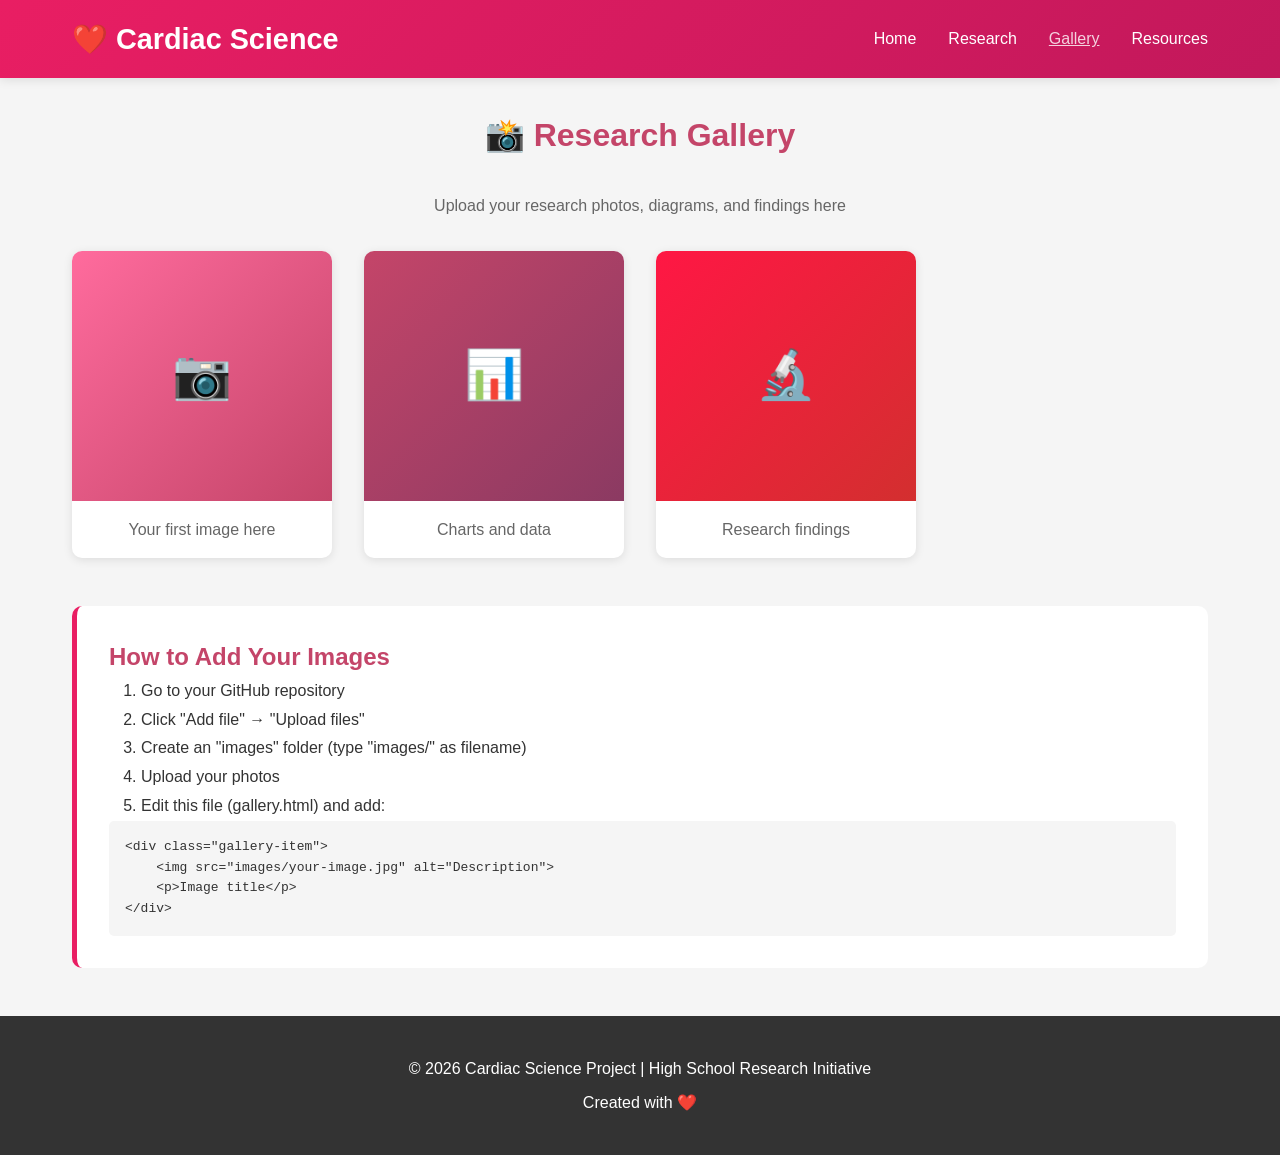
<file: gallery.html>
<!DOCTYPE html>
<html lang="en">
<head>
    <meta charset="UTF-8">
    <meta name="viewport" content="width=device-width, initial-scale=1.0">
    <title>Gallery - Cardiac Science Project</title>
    <link rel="stylesheet" href="styles.css">
</head>
<body>
    <nav class="navbar">
        <div class="nav-container">
            <div class="logo">❤️ Cardiac Science</div>
            <ul class="nav-links">
                <li><a href="index.html">Home</a></li>
                <li><a href="research.html">Research</a></li>
                <li><a href="gallery.html" class="active">Gallery</a></li>
                <li><a href="resources.html">Resources</a></li>
            </ul>
        </div>
    </nav>

    <div class="gallery-container">
        <h1>📸 Research Gallery</h1>
        <p style="text-align: center; margin-bottom: 2rem; color: #666;">Upload your research photos, diagrams, and findings here</p>
        
        <div class="gallery-grid">
            <div class="gallery-item">
                <div style="background: linear-gradient(135deg, #FF6B9D, #C44569); height: 250px; display: flex; align-items: center; justify-content: center;">
                    <p style="color: white; font-size: 3rem;">📷</p>
                </div>
                <p>Your first image here</p>
            </div>
            
            <div class="gallery-item">
                <div style="background: linear-gradient(135deg, #C44569, #8B3A62); height: 250px; display: flex; align-items: center; justify-content: center;">
                    <p style="color: white; font-size: 3rem;">📊</p>
                </div>
                <p>Charts and data</p>
            </div>
            
            <div class="gallery-item">
                <div style="background: linear-gradient(135deg, #FF1744, #D32F2F); height: 250px; display: flex; align-items: center; justify-content: center;">
                    <p style="color: white; font-size: 3rem;">🔬</p>
                </div>
                <p>Research findings</p>
            </div>
        </div>
        
        <div style="background: white; padding: 2rem; margin-top: 3rem; border-radius: 10px; border-left: 5px solid #E91E63;">
            <h2 style="color: #C44569;">How to Add Your Images</h2>
            <ol style="margin-left: 2rem; line-height: 1.8;">
                <li>Go to your GitHub repository</li>
                <li>Click "Add file" → "Upload files"</li>
                <li>Create an "images" folder (type "images/" as filename)</li>
                <li>Upload your photos</li>
                <li>Edit this file (gallery.html) and add:</li>
            </ol>
            <pre style="background: #f5f5f5; padding: 1rem; border-radius: 5px; overflow-x: auto;"><code>&lt;div class="gallery-item"&gt;
    &lt;img src="images/your-image.jpg" alt="Description"&gt;
    &lt;p&gt;Image title&lt;/p&gt;
&lt;/div&gt;</code></pre>
        </div>
    </div>

    <footer>
        <p>&copy; 2026 Cardiac Science Project | High School Research Initiative</p>
        <p>Created with ❤️</p>
    </footer>
</body>
</html>
</file>
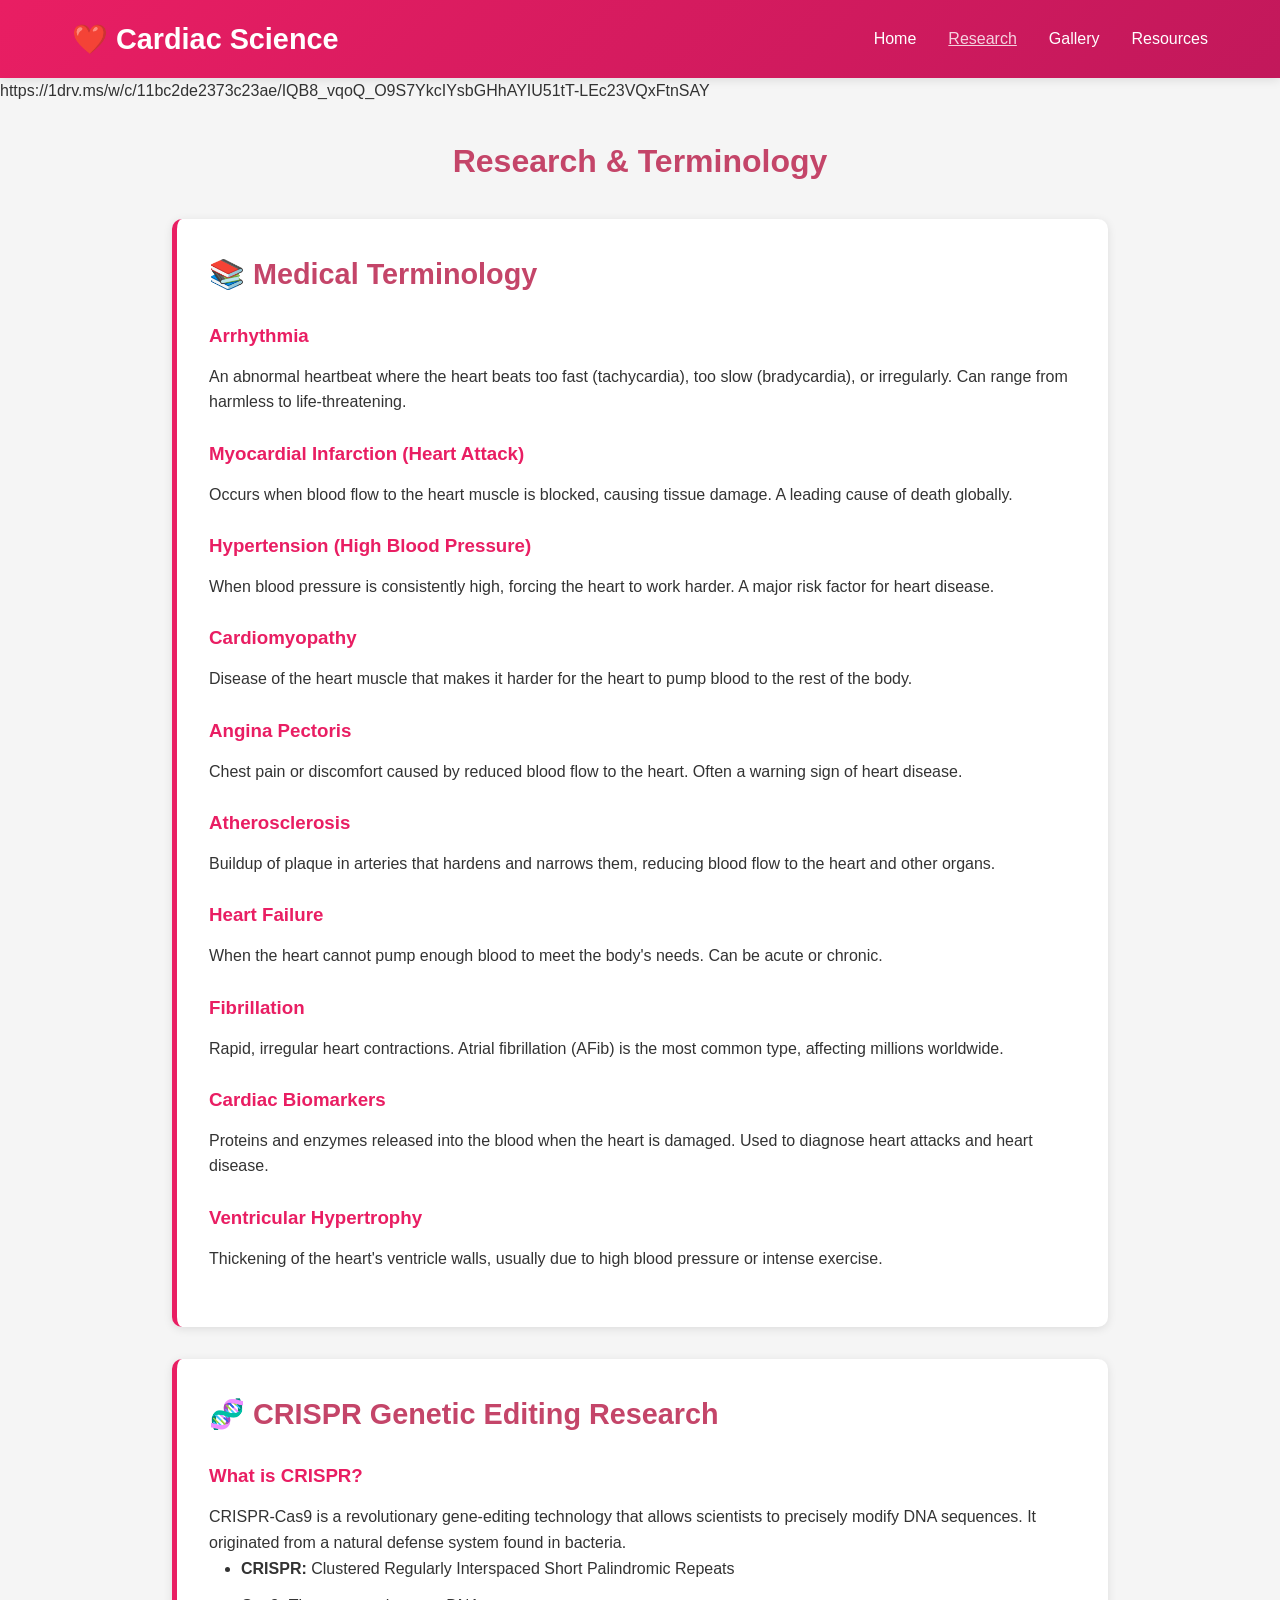
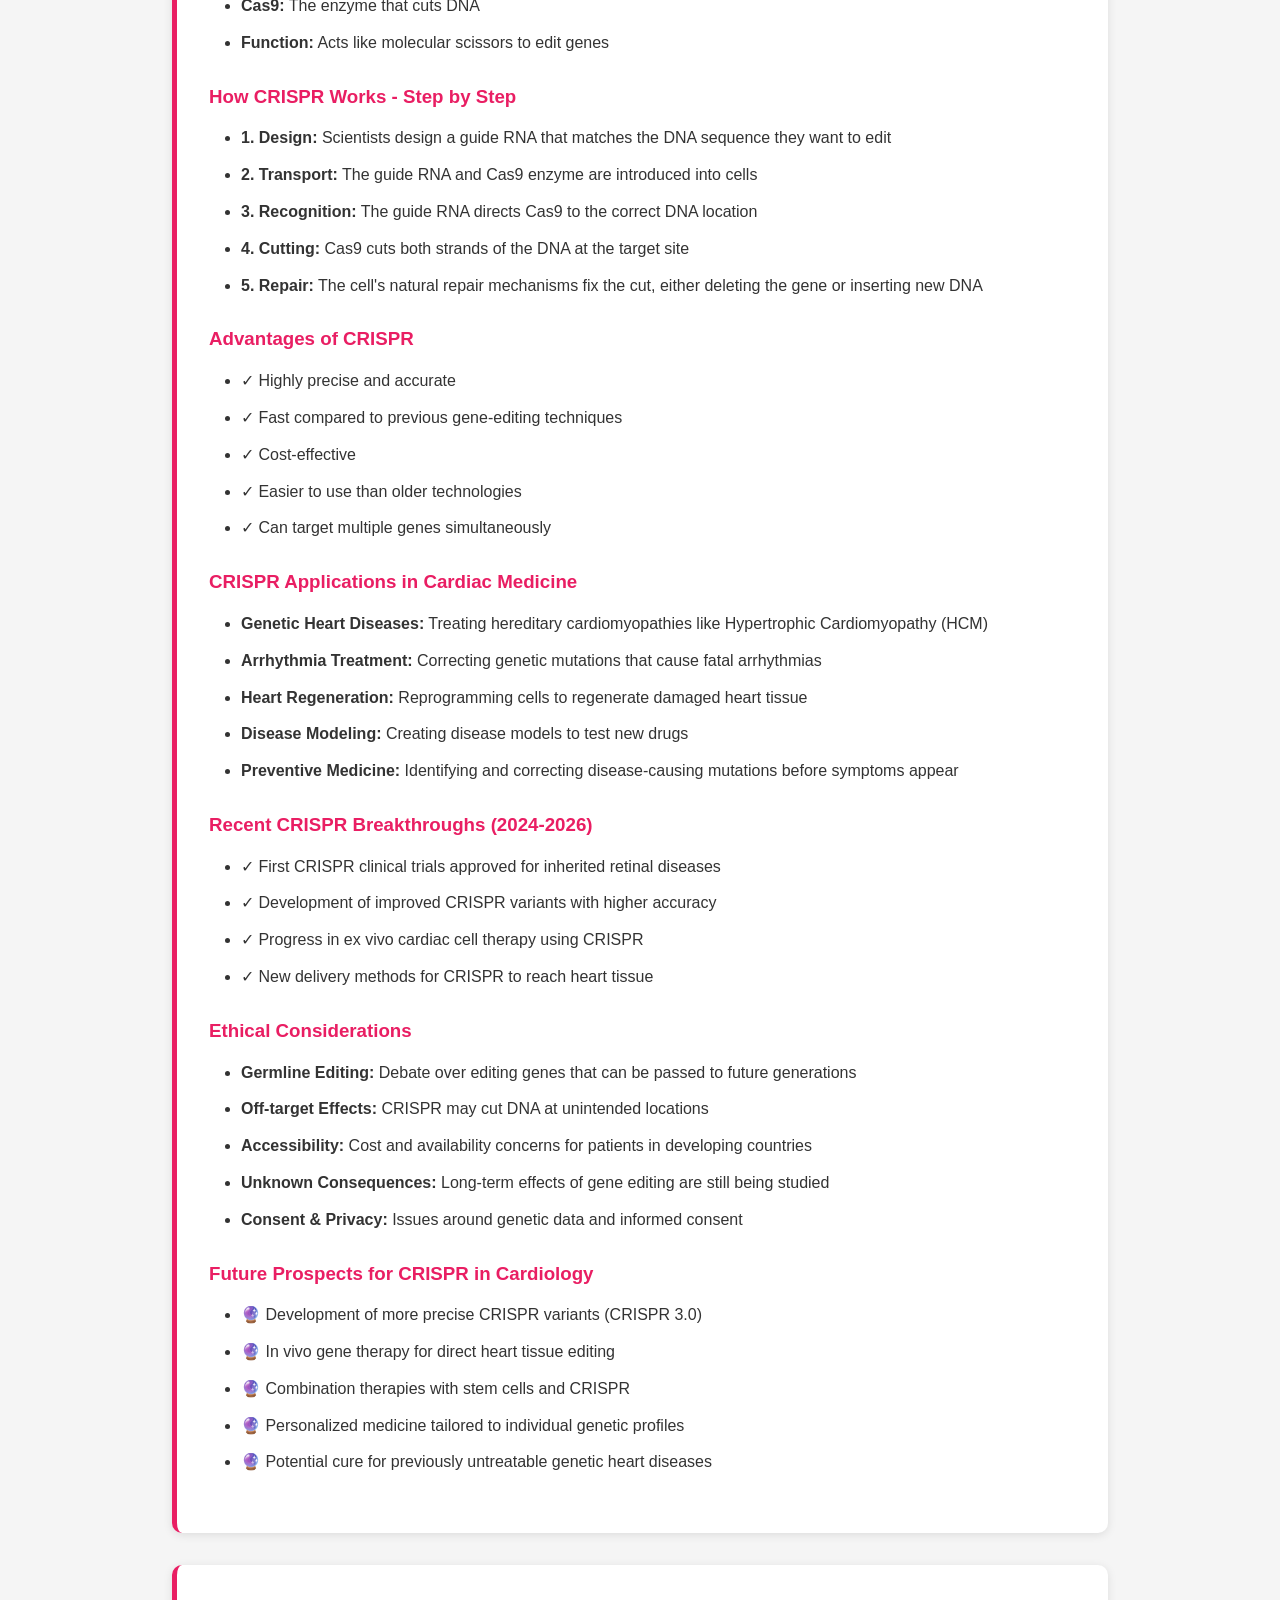
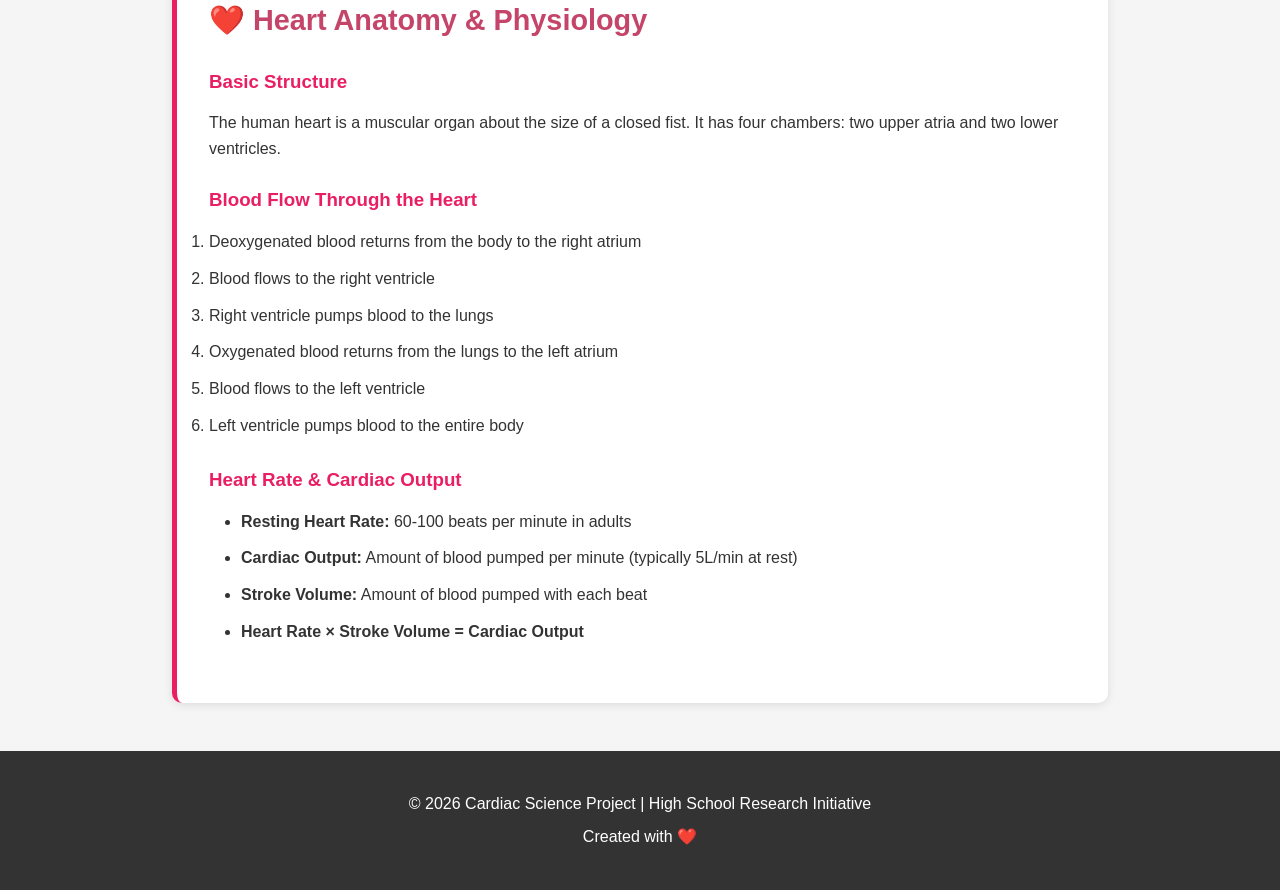
<file: research.html>
<!DOCTYPE html>
<html lang="en">
<head>
    <meta charset="UTF-8">
    <meta name="viewport" content="width=device-width, initial-scale=1.0">
    <title>Research - Cardiac Science Project</title>
    <link rel="stylesheet" href="styles.css">
</head>
<body>
    <nav class="navbar">
        <div class="nav-container">
            <div class="logo">❤️ Cardiac Science</div>
            <ul class="nav-links">
                <li><a href="index.html">Home</a></li>
                <li><a href="research.html" class="active">Research</a></li>
                <li><a href="gallery.html">Gallery</a></li>
                <li><a href="resources.html">Resources</a></li>
            </ul>
        </div>
    </nav>

    https://1drv.ms/w/c/11bc2de2373c23ae/IQB8_vqoQ_O9S7YkcIYsbGHhAYIU51tT-LEc23VQxFtnSAY
    
    <div class="research-container">
        <h1>Research & Terminology</h1>
        
        <!-- Medical Terminology Section -->
        <div class="research-section">
            <h2>📚 Medical Terminology</h2>
            
            <div class="subsection">
                <h3>Arrhythmia</h3>
                <p>An abnormal heartbeat where the heart beats too fast (tachycardia), too slow (bradycardia), or irregularly. Can range from harmless to life-threatening.</p>
            </div>
            
            <div class="subsection">
                <h3>Myocardial Infarction (Heart Attack)</h3>
                <p>Occurs when blood flow to the heart muscle is blocked, causing tissue damage. A leading cause of death globally.</p>
            </div>
            
            <div class="subsection">
                <h3>Hypertension (High Blood Pressure)</h3>
                <p>When blood pressure is consistently high, forcing the heart to work harder. A major risk factor for heart disease.</p>
            </div>
            
            <div class="subsection">
                <h3>Cardiomyopathy</h3>
                <p>Disease of the heart muscle that makes it harder for the heart to pump blood to the rest of the body.</p>
            </div>
            
            <div class="subsection">
                <h3>Angina Pectoris</h3>
                <p>Chest pain or discomfort caused by reduced blood flow to the heart. Often a warning sign of heart disease.</p>
            </div>
            
            <div class="subsection">
                <h3>Atherosclerosis</h3>
                <p>Buildup of plaque in arteries that hardens and narrows them, reducing blood flow to the heart and other organs.</p>
            </div>
            
            <div class="subsection">
                <h3>Heart Failure</h3>
                <p>When the heart cannot pump enough blood to meet the body's needs. Can be acute or chronic.</p>
            </div>
            
            <div class="subsection">
                <h3>Fibrillation</h3>
                <p>Rapid, irregular heart contractions. Atrial fibrillation (AFib) is the most common type, affecting millions worldwide.</p>
            </div>
            
            <div class="subsection">
                <h3>Cardiac Biomarkers</h3>
                <p>Proteins and enzymes released into the blood when the heart is damaged. Used to diagnose heart attacks and heart disease.</p>
            </div>
            
            <div class="subsection">
                <h3>Ventricular Hypertrophy</h3>
                <p>Thickening of the heart's ventricle walls, usually due to high blood pressure or intense exercise.</p>
            </div>
        </div>
        
        <!-- CRISPR Genetic Editing Research -->
        <div class="research-section">
            <h2>🧬 CRISPR Genetic Editing Research</h2>
            
            <div class="subsection">
                <h3>What is CRISPR?</h3>
                <p>CRISPR-Cas9 is a revolutionary gene-editing technology that allows scientists to precisely modify DNA sequences. It originated from a natural defense system found in bacteria.</p>
                <ul>
                    <li><strong>CRISPR:</strong> Clustered Regularly Interspaced Short Palindromic Repeats</li>
                    <li><strong>Cas9:</strong> The enzyme that cuts DNA</li>
                    <li><strong>Function:</strong> Acts like molecular scissors to edit genes</li>
                </ul>
            </div>
            
            <div class="subsection">
                <h3>How CRISPR Works - Step by Step</h3>
                <ul>
                    <li><strong>1. Design:</strong> Scientists design a guide RNA that matches the DNA sequence they want to edit</li>
                    <li><strong>2. Transport:</strong> The guide RNA and Cas9 enzyme are introduced into cells</li>
                    <li><strong>3. Recognition:</strong> The guide RNA directs Cas9 to the correct DNA location</li>
                    <li><strong>4. Cutting:</strong> Cas9 cuts both strands of the DNA at the target site</li>
                    <li><strong>5. Repair:</strong> The cell's natural repair mechanisms fix the cut, either deleting the gene or inserting new DNA</li>
                </ul>
            </div>
            
            <div class="subsection">
                <h3>Advantages of CRISPR</h3>
                <ul>
                    <li>✓ Highly precise and accurate</li>
                    <li>✓ Fast compared to previous gene-editing techniques</li>
                    <li>✓ Cost-effective</li>
                    <li>✓ Easier to use than older technologies</li>
                    <li>✓ Can target multiple genes simultaneously</li>
                </ul>
            </div>
            
            <div class="subsection">
                <h3>CRISPR Applications in Cardiac Medicine</h3>
                <ul>
                    <li><strong>Genetic Heart Diseases:</strong> Treating hereditary cardiomyopathies like Hypertrophic Cardiomyopathy (HCM)</li>
                    <li><strong>Arrhythmia Treatment:</strong> Correcting genetic mutations that cause fatal arrhythmias</li>
                    <li><strong>Heart Regeneration:</strong> Reprogramming cells to regenerate damaged heart tissue</li>
                    <li><strong>Disease Modeling:</strong> Creating disease models to test new drugs</li>
                    <li><strong>Preventive Medicine:</strong> Identifying and correcting disease-causing mutations before symptoms appear</li>
                </ul>
            </div>
            
            <div class="subsection">
                <h3>Recent CRISPR Breakthroughs (2024-2026)</h3>
                <ul>
                    <li>✓ First CRISPR clinical trials approved for inherited retinal diseases</li>
                    <li>✓ Development of improved CRISPR variants with higher accuracy</li>
                    <li>✓ Progress in ex vivo cardiac cell therapy using CRISPR</li>
                    <li>✓ New delivery methods for CRISPR to reach heart tissue</li>
                </ul>
            </div>
            
            <div class="subsection">
                <h3>Ethical Considerations</h3>
                <ul>
                    <li><strong>Germline Editing:</strong> Debate over editing genes that can be passed to future generations</li>
                    <li><strong>Off-target Effects:</strong> CRISPR may cut DNA at unintended locations</li>
                    <li><strong>Accessibility:</strong> Cost and availability concerns for patients in developing countries</li>
                    <li><strong>Unknown Consequences:</strong> Long-term effects of gene editing are still being studied</li>
                    <li><strong>Consent & Privacy:</strong> Issues around genetic data and informed consent</li>
                </ul>
            </div>
            
            <div class="subsection">
                <h3>Future Prospects for CRISPR in Cardiology</h3>
                <ul>
                    <li>🔮 Development of more precise CRISPR variants (CRISPR 3.0)</li>
                    <li>🔮 In vivo gene therapy for direct heart tissue editing</li>
                    <li>🔮 Combination therapies with stem cells and CRISPR</li>
                    <li>🔮 Personalized medicine tailored to individual genetic profiles</li>
                    <li>🔮 Potential cure for previously untreatable genetic heart diseases</li>
                </ul>
            </div>
        </div>
        
        <!-- Heart Anatomy Section -->
        <div class="research-section">
            <h2>❤️ Heart Anatomy & Physiology</h2>
            
            <div class="subsection">
                <h3>Basic Structure</h3>
                <p>The human heart is a muscular organ about the size of a closed fist. It has four chambers: two upper atria and two lower ventricles.</p>
            </div>
            
            <div class="subsection">
                <h3>Blood Flow Through the Heart</h3>
                <ol>
                    <li>Deoxygenated blood returns from the body to the right atrium</li>
                    <li>Blood flows to the right ventricle</li>
                    <li>Right ventricle pumps blood to the lungs</li>
                    <li>Oxygenated blood returns from the lungs to the left atrium</li>
                    <li>Blood flows to the left ventricle</li>
                    <li>Left ventricle pumps blood to the entire body</li>
                </ol>
            </div>
            
            <div class="subsection">
                <h3>Heart Rate & Cardiac Output</h3>
                <ul>
                    <li><strong>Resting Heart Rate:</strong> 60-100 beats per minute in adults</li>
                    <li><strong>Cardiac Output:</strong> Amount of blood pumped per minute (typically 5L/min at rest)</li>
                    <li><strong>Stroke Volume:</strong> Amount of blood pumped with each beat</li>
                    <li><strong>Heart Rate × Stroke Volume = Cardiac Output</strong></li>
                </ul>
            </div>
        </div>
    </div>

    <footer>
        <p>&copy; 2026 Cardiac Science Project | High School Research Initiative</p>
        <p>Created with ❤️</p>
    </footer>
</body>
</html>
</file>
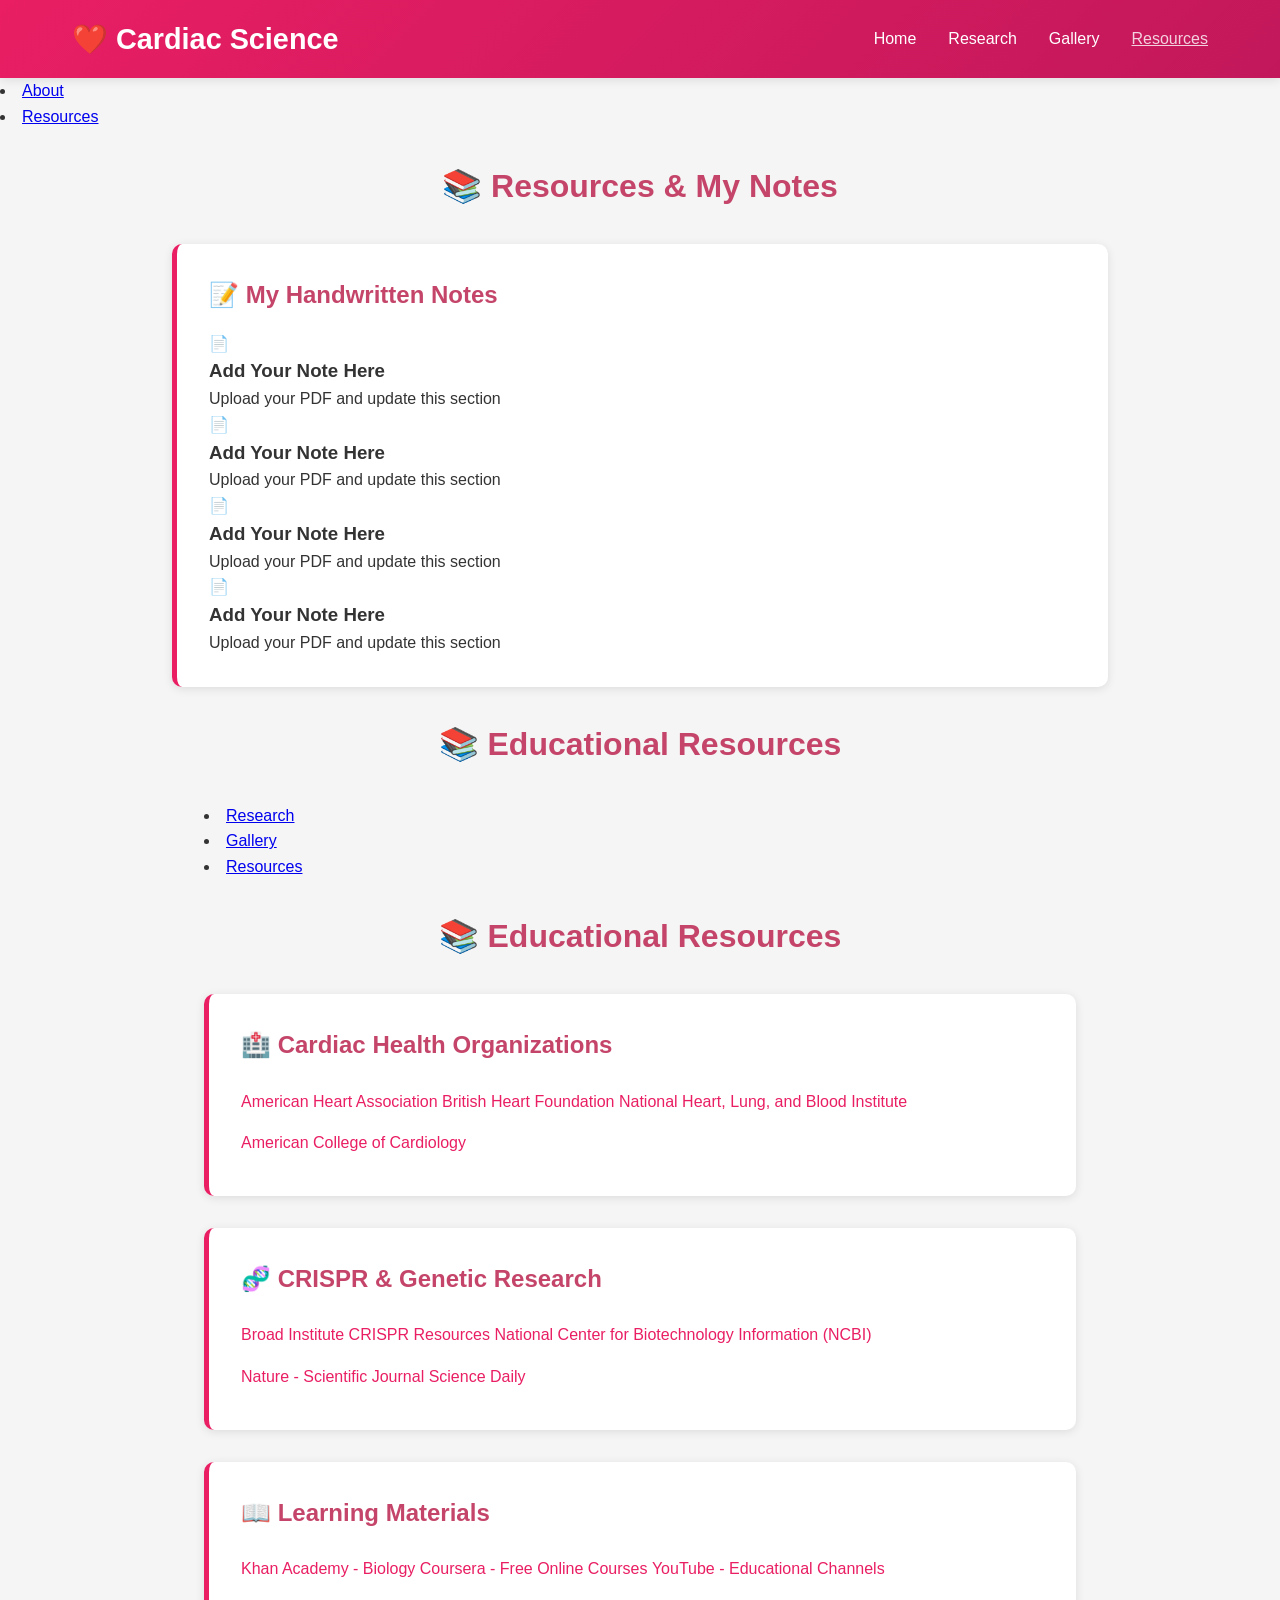
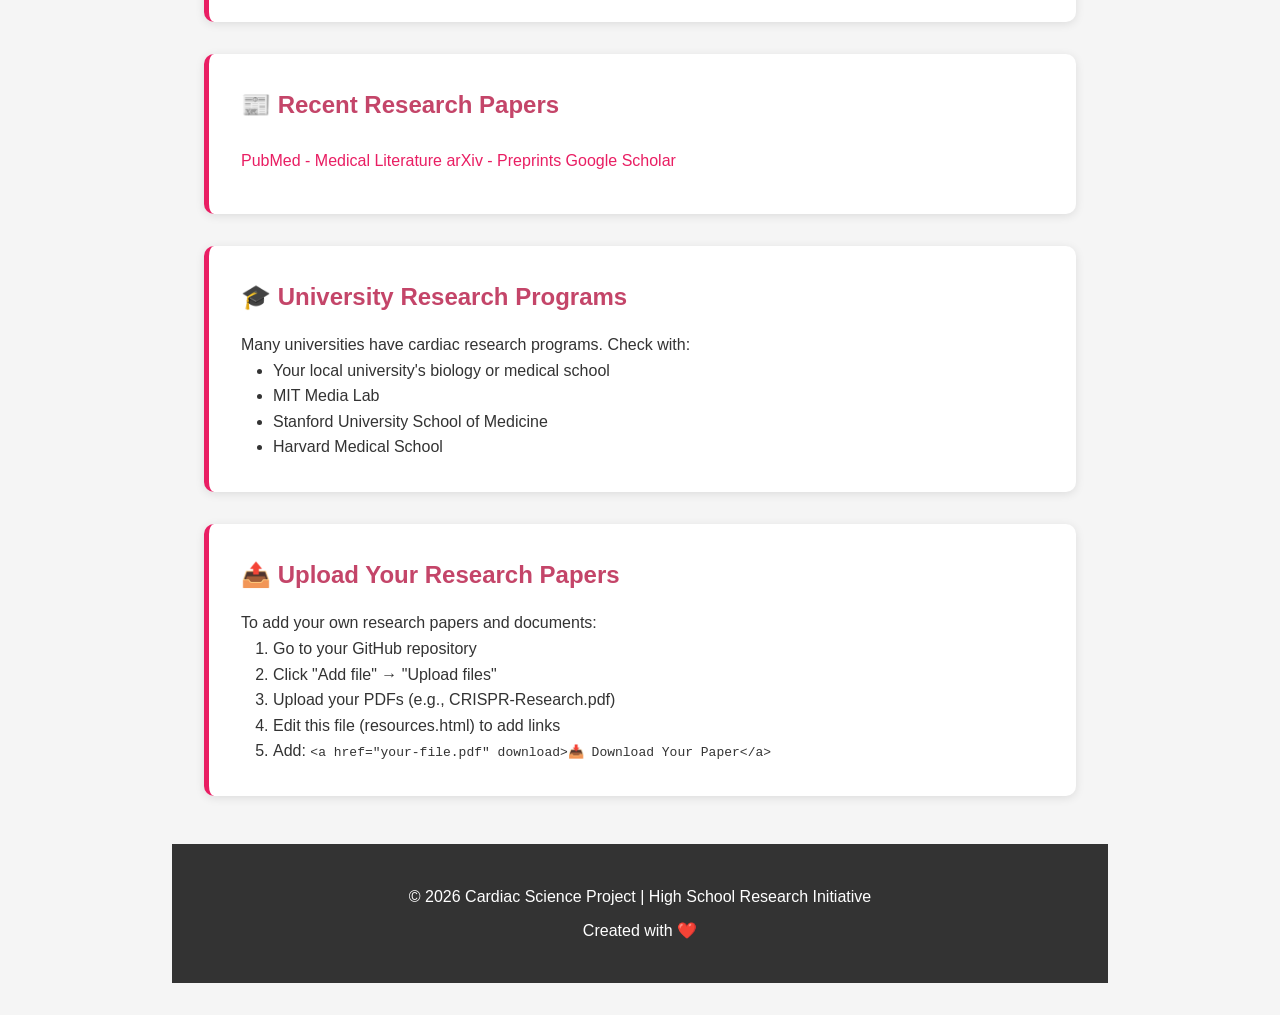
<file: resources.html>
<!DOCTYPE html>
<html lang="en">
<head>
    <meta charset="UTF-8">
    <meta name="viewport" content="width=device-width, initial-scale=1.0">
    <title>Resources - Cardiac Science Project</title>
    <link rel="stylesheet" href="styles.css">
</head>
<body>
    <nav class="navbar">
        <div class="nav-container">
            <div class="logo">❤️ Cardiac Science</div>
            <ul class="nav-links">
                <li><a href="index.html">Home</a></li> <li><a href="research.html">Research</a></li>
                <li><a href="gallery.html">Gallery</a></li>
                <li><a href="resources.html" class="active">Resources</a></li>
            </ul>
        </div>
    </nav>
                <li><a href="about.html">About</a></li>
                <li><a href="resources.html" class="active">Resources</a></li>
            </ul>
        </div>
    </nav>

    <div class="resources-container">
        <h1>📚 Resources & My Notes</h1>
        
        <div class="resource-section">
            <h2>📝 My Handwritten Notes</h2>
            <div class="notes-grid">
                <div class="note-card">
                    <div class="note-icon">📄</div>
                    <h3>Add Your Note Here</h3>
                    <p>Upload your PDF and update this section</p>
                </div>
                
                <div class="note-card">
                    <div class="note-icon">📄</div>
                    <h3>Add Your Note Here</h3>
                    <p>Upload your PDF and update this section</p>
                </div>
                
                <div class="note-card">
                    <div class="note-icon">📄</div>
                    <h3>Add Your Note Here</h3>
                    <p>Upload your PDF and update this section</p>
                </div>
                
                <div class="note-card">
                    <div class="note-icon">📄</div>
                    <h3>Add Your Note Here</h3>
                    <p>Upload your PDF and update this section</p>
                </div>
            </div>
        </div>
    <div class="resources-container">
        <h1>📚 Educational Resources</h1>
                <li><a href="research.html">Research</a></li>
                <li><a href="gallery.html">Gallery</a></li>
                <li><a href="resources.html" class="active">Resources</a></li>
            </ul>
        </div>
    </nav>

    <div class="resources-container">
        <h1>📚 Educational Resources</h1>
        
        <div class="resource-section">
            <h2>🏥 Cardiac Health Organizations</h2>
            <a href="https://www.heart.org" target="_blank">American Heart Association</a>
            <a href="https://www.bhf.org.uk" target="_blank">British Heart Foundation</a>
            <a href="https://www.nhlbi.nih.gov" target="_blank">National Heart, Lung, and Blood Institute</a>
            <a href="https://www.acc.org" target="_blank">American College of Cardiology</a>
        </div>
        
        <div class="resource-section">
            <h2>🧬 CRISPR & Genetic Research</h2>
            <a href="https://www.broadinstitute.org/crispr" target="_blank">Broad Institute CRISPR Resources</a>
            <a href="https://www.ncbi.nlm.nih.gov" target="_blank">National Center for Biotechnology Information (NCBI)</a>
            <a href="https://www.nature.com" target="_blank">Nature - Scientific Journal</a>
            <a href="https://www.sciencedaily.com" target="_blank">Science Daily</a>
        </div>
        
        <div class="resource-section">
            <h2>📖 Learning Materials</h2>
            <a href="https://www.khanacademy.org/science/biology" target="_blank">Khan Academy - Biology</a>
            <a href="https://www.coursera.org" target="_blank">Coursera - Free Online Courses</a>
            <a href="https://www.youtube.com" target="_blank">YouTube - Educational Channels</a>
        </div>
        
        <div class="resource-section">
            <h2>📰 Recent Research Papers</h2>
            <a href="https://pubmed.ncbi.nlm.nih.gov" target="_blank">PubMed - Medical Literature</a>
            <a href="https://arxiv.org" target="_blank">arXiv - Preprints</a>
            <a href="https://scholar.google.com" target="_blank">Google Scholar</a>
        </div>
        
        <div class="resource-section">
            <h2>🎓 University Research Programs</h2>
            <p>Many universities have cardiac research programs. Check with:</p>
            <ul style="margin-left: 2rem;">
                <li>Your local university's biology or medical school</li>
                <li>MIT Media Lab</li>
                <li>Stanford University School of Medicine</li>
                <li>Harvard Medical School</li>
            </ul>
        </div>
        
        <div class="resource-section">
            <h2>📤 Upload Your Research Papers</h2>
            <p>To add your own research papers and documents:</p>
            <ol style="margin-left: 2rem;">
                <li>Go to your GitHub repository</li>
                <li>Click "Add file" → "Upload files"</li>
                <li>Upload your PDFs (e.g., CRISPR-Research.pdf)</li>
                <li>Edit this file (resources.html) to add links</li>
                <li>Add: <code>&lt;a href="your-file.pdf" download&gt;📥 Download Your Paper&lt;/a&gt;</code></li>
            </ol>
        </div>
    </div>

    <footer>
        <p>&copy; 2026 Cardiac Science Project | High School Research Initiative</p>
        <p>Created with ❤️</p>
    </footer>
</body>
</html>
</file>
<file: styles.css>
* {
    margin: 0;
    padding: 0;
    box-sizing: border-box;
}

body {
    font-family: 'Segoe UI', Tahoma, Geneva, Verdana, sans-serif;
    line-height: 1.6;
    color: #333;
    background-color: #f5f5f5;
}

/* Navigation */
.navbar {
    background: linear-gradient(135deg, #E91E63 0%, #C2185B 100%);
    padding: 1rem 0;
    position: sticky;
    top: 0;
    z-index: 100;
    box-shadow: 0 2px 10px rgba(0,0,0,0.1);
}

.nav-container {
    max-width: 1200px;
    margin: 0 auto;
    display: flex;
    justify-content: space-between;
    align-items: center;
    padding: 0 2rem;
}

.logo {
    font-size: 1.8rem;
    font-weight: bold;
    color: white;
}

.nav-links {
    display: flex;
    list-style: none;
    gap: 2rem;
}

.nav-links a {
    color: white;
    text-decoration: none;
    font-weight: 500;
    transition: opacity 0.3s;
}

.nav-links a:hover,
.nav-links a.active {
    opacity: 0.8;
    text-decoration: underline;
}

/* Hero Section */
.hero {
    background: linear-gradient(135deg, #FF6B9D 0%, #C44569 100%);
    color: white;
    padding: 4rem 2rem;
    display: flex;
    align-items: center;
    justify-content: space-between;
    max-width: 1200px;
    margin: 0 auto;
    gap: 2rem;
    min-height: 500px;
}

.hero-content {
    flex: 1;
}

.hero-content h1 {
    font-size: 3.5rem;
    margin-bottom: 1rem;
    text-shadow: 2px 2px 4px rgba(0,0,0,0.2);
}

.hero-content p {
    font-size: 1.3rem;
    margin-bottom: 2rem;
    opacity: 0.95;
}

.cta-button {
    display: inline-block;
    background-color: white;
    color: #C44569;
    padding: 1rem 2rem;
    border-radius: 50px;
    text-decoration: none;
    font-weight: bold;
    transition: all 0.3s ease;
    box-shadow: 0 4px 15px rgba(0,0,0,0.2);
}

.cta-button:hover {
    transform: translateY(-3px);
    box-shadow: 0 6px 20px rgba(0,0,0,0.3);
}

.hero-graphic {
    flex: 1;
    height: 400px;
    display: flex;
    align-items: center;
    justify-content: center;
}

/* Features */
.features {
    max-width: 1200px;
    margin: 3rem auto;
    padding: 0 2rem;
}

.features h2 {
    text-align: center;
    font-size: 2.5rem;
    margin-bottom: 3rem;
    color: #C44569;
}

.feature-grid {
    display: grid;
    grid-template-columns: repeat(auto-fit, minmax(250px, 1fr));
    gap: 2rem;
}

.feature-card {
    background: white;
    padding: 2rem;
    border-radius: 10px;
    box-shadow: 0 2px 10px rgba(0,0,0,0.1);
    text-align: center;
    transition: all 0.3s ease;
}

.feature-card:hover {
    transform: translateY(-5px);
    box-shadow: 0 4px 20px rgba(0,0,0,0.15);
}

.feature-icon {
    font-size: 3rem;
    margin-bottom: 1rem;
}

.feature-card h3 {
    color: #C44569;
    margin-bottom: 0.5rem;
}

.feature-card p {
    color: #666;
}

/* Research Page */
.research-container {
    max-width: 1000px;
    margin: 2rem auto;
    padding: 0 2rem;
}

.research-container h1 {
    color: #C44569;
    margin-bottom: 2rem;
    text-align: center;
}

.research-section {
    background: white;
    padding: 2rem;
    margin-bottom: 2rem;
    border-radius: 10px;
    box-shadow: 0 2px 10px rgba(0,0,0,0.1);
    border-left: 5px solid #E91E63;
}

.research-section h2 {
    color: #C44569;
    margin-bottom: 1.5rem;
    font-size: 1.8rem;
}

.subsection {
    margin-bottom: 1.5rem;
}

.subsection h3 {
    color: #E91E63;
    margin-bottom: 0.8rem;
}

.subsection ul {
    margin-left: 2rem;
}

.subsection li {
    margin-bottom: 0.5rem;
    line-height: 1.8;
}

/* Gallery */
.gallery-container {
    max-width: 1200px;
    margin: 2rem auto;
    padding: 0 2rem;
}

.gallery-container h1 {
    color: #C44569;
    margin-bottom: 2rem;
    text-align: center;
}

.gallery-grid {
    display: grid;
    grid-template-columns: repeat(auto-fill, minmax(250px, 1fr));
    gap: 2rem;
}

.gallery-item {
    background: white;
    border-radius: 10px;
    overflow: hidden;
    box-shadow: 0 2px 10px rgba(0,0,0,0.1);
    transition: all 0.3s ease;
}

.gallery-item:hover {
    transform: scale(1.05);
    box-shadow: 0 4px 20px rgba(0,0,0,0.2);
}

.gallery-item img {
    width: 100%;
    height: 250px;
    object-fit: cover;
}

.gallery-item p {
    padding: 1rem;
    text-align: center;
    color: #666;
}

/* Resources */
.resources-container {
    max-width: 1000px;
    margin: 2rem auto;
    padding: 0 2rem;
}

.resources-container h1 {
    color: #C44569;
    margin-bottom: 2rem;
    text-align: center;
}

.resource-section {
    background: white;
    padding: 2rem;
    margin-bottom: 2rem;
    border-radius: 10px;
    box-shadow: 0 2px 10px rgba(0,0,0,0.1);
    border-left: 5px solid #E91E63;
}

.resource-section h2 {
    color: #C44569;
    margin-bottom: 1rem;
}

.resource-section a {
    display: inline-block;
    color: #E91E63;
    text-decoration: none;
    margin: 0.5rem 0;
    transition: color 0.3s;
}

.resource-section a:hover {
    color: #C44569;
    text-decoration: underline;
}

/* Footer */
footer {
    background: #333;
    color: white;
    text-align: center;
    padding: 2rem;
    margin-top: 3rem;
}

footer p {
    margin: 0.5rem 0;
}

/* Responsive */
@media (max-width: 768px) {
    .hero {
        flex-direction: column;
        padding: 2rem 1rem;
        min-height: auto;
    }

    .hero-content h1 {
        font-size: 2rem;
    }

    .hero-graphic {
        height: 300px;
    }

    .nav-links {
        gap: 1rem;
        font-size: 0.9rem;
    }
}
</file>
